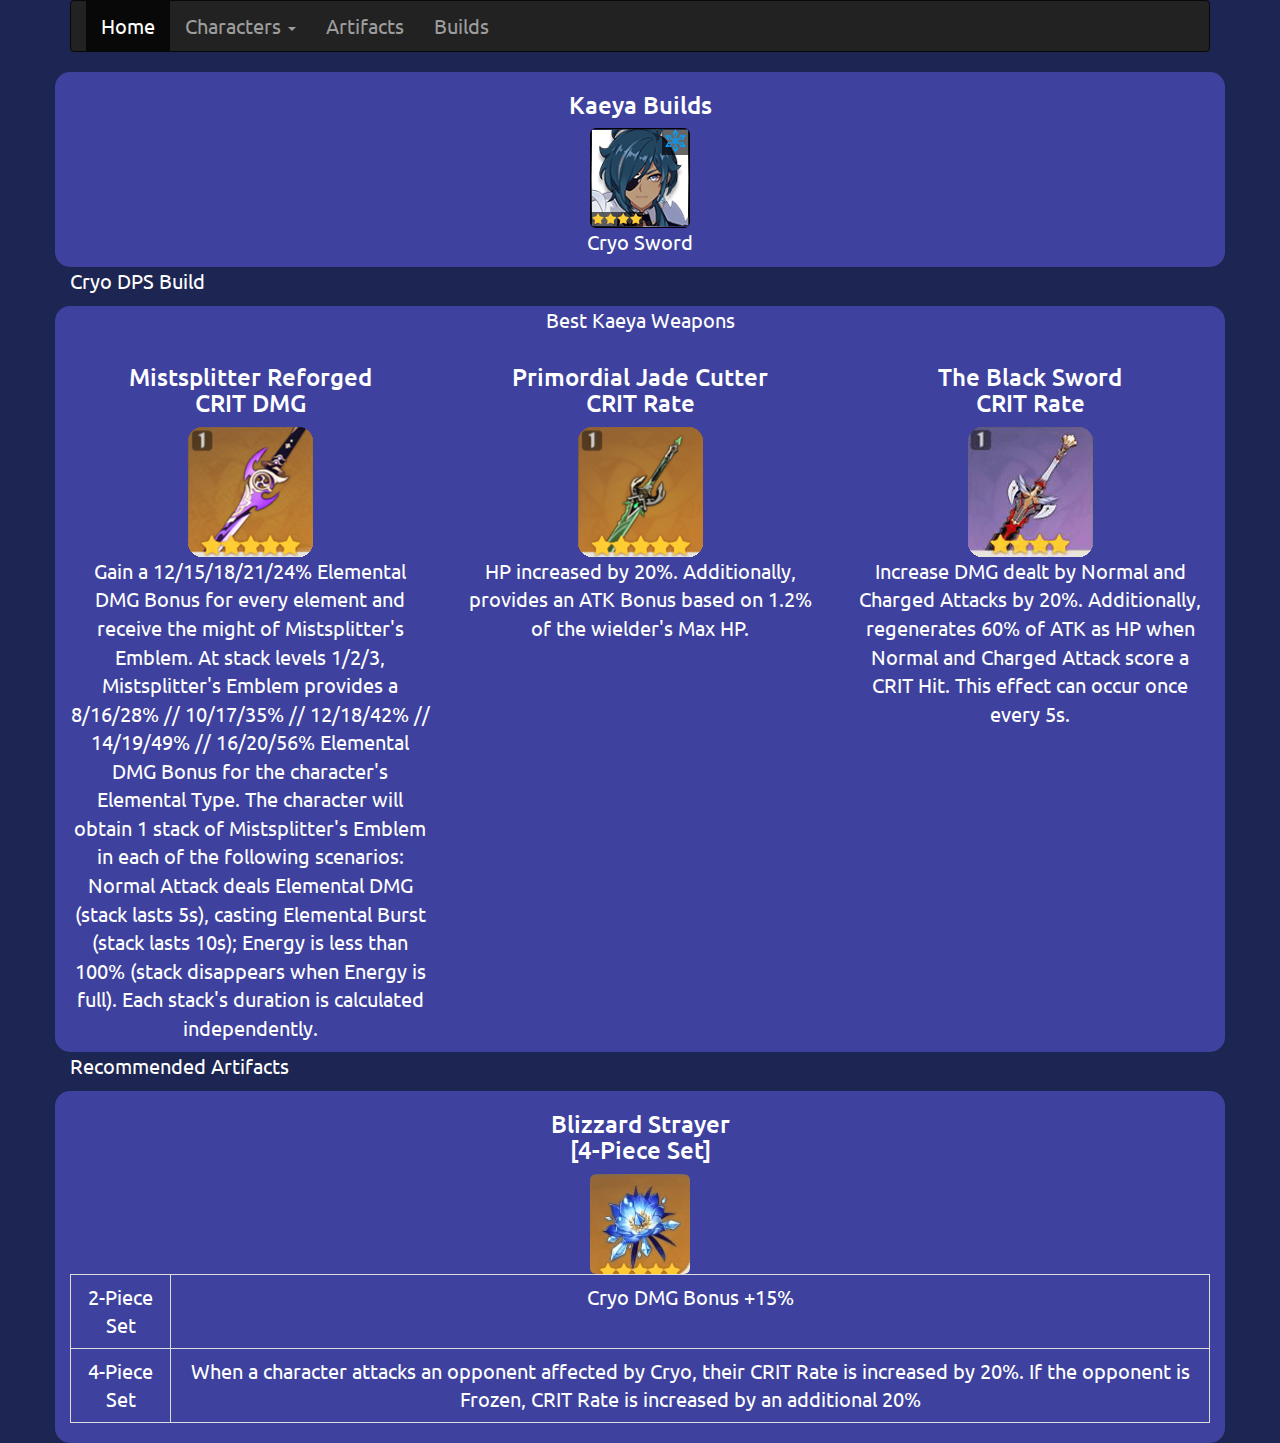
<file: build_page.html>
<!DOCTYPE html>
<html lang="en" dir="ltr">
  <head>
    <meta charset="utf-8">
    <title></title>
    <link rel="stylesheet" href="build_page_style.css">
    <link rel="stylesheet" href="https://maxcdn.bootstrapcdn.com/bootstrap/3.4.1/css/bootstrap.min.css">
    <script src="https://ajax.googleapis.com/ajax/libs/jquery/3.6.0/jquery.min.js"></script>
    <script src="https://maxcdn.bootstrapcdn.com/bootstrap/3.4.1/js/bootstrap.min.js"></script>
  </head>
  <body>
<div class="container">
  <nav class="navbar navbar-inverse">
  <div class="container-fluid">
    <ul class="nav navbar-nav">
      <li class="active"><a href="#">Home</a></li>
      <li class="dropdown">
        <a class="dropdown-toggle" data-toggle="dropdown" href="#">Characters
        <span class="caret"></span></a>
        <ul class="dropdown-menu">
          <li><a href="#">Arataki Itto</a></li>
          <li><a href="#">Diluc</a></li>
          <li><a href="#">Keya</a></li>
          <li><a href="#">Kamisato Ayato</a></li>
          <li><a href="#">Zhongli</a></li>
        </ul>
      </li>
      <li><a href="#">Artifacts</a></li>
      <li><a href="#">Builds</a></li>
    </ul>
  </div>
</nav>
  <div class="text-center row">
    <div class="col-sm-12">
      <h3>Kaeya Builds</h3>
      <img src="img/icons/keya/keya_ava.png" class="center-block img-rounded">
      <p>Cryo Sword</p>
    </div>
  </div>
  <p>Cryo DPS Build</p>
  <div class=" text-center row">
      <p>Best Kaeya Weapons</p>
    <div class="col-sm-4">
      <h3>Mistsplitter Reforged<br>CRIT DMG</h3>
      <img src="img/icons/keya/weapon_Mistsplitter_Reforged.png" class="img-rounded">
      <p>Gain a 12/15/18/21/24% Elemental DMG Bonus for every element and
        receive the might of Mistsplitter's Emblem. At stack levels 1/2/3,
        Mistsplitter's Emblem provides a 8/16/28% // 10/17/35% // 12/18/42% //
         14/19/49% // 16/20/56% Elemental DMG Bonus for the character's
         Elemental Type. The character will obtain 1 stack of Mistsplitter's
         Emblem in each of the following scenarios: Normal Attack deals
         Elemental DMG (stack lasts 5s), casting Elemental Burst (stack lasts
         10s); Energy is less than 100% (stack disappears when Energy is full).
         Each stack's duration is calculated independently.</p>
    </div>
    <div class="col-sm-4">
      <h3>Primordial Jade Cutter<br>CRIT Rate</h3>
      <img src="img/icons/keya/weapon_primordial.png" class="img-rounded">
      <p>HP increased by 20%. Additionally, provides an ATK Bonus based on 1.2%
        of the wielder's Max HP.</p>
    </div>
    <div class="col-sm-4">
      <h3>The Black Sword<br>CRIT Rate</h3>
      <img src="img/icons/keya/weapon_black_sword.png" class="img-rounded">
      <p>Increase DMG dealt by Normal and Charged Attacks by 20%. Additionally,
         regenerates 60% of ATK as HP when Normal and Charged Attack score a
         CRIT Hit. This effect can occur once every 5s.</p>
    </div>
  </div>
  <p>Recommended Artifacts</p>
  <div class=" text-center row">
    <div class="fr-col-srtifacts img-rounded">
    <div class="col-sm-12">
      <h3>Blizzard Strayer<br>[4-Piece Set]</h3>
      <img src="img/icons/keya/SnowsweptMemory.png" class="center-block img-rounded">
      <table class="table table-bordered">
    <tbody>
      <tr>
        <td>2-Piece Set</td>
        <td>Cryo DMG Bonus +15%</td>
      </tr>
      <tr>
        <td>4-Piece Set</td>
        <td>When a character attacks an opponent affected by Cryo, their CRIT
          Rate is increased by 20%. If the opponent is Frozen, CRIT Rate is
          increased by an additional 20%</td>
      </tr>
    </tbody>
  </table>
    </div>
  </div>
  </div>
</div>
  </body>
</html>
</file>
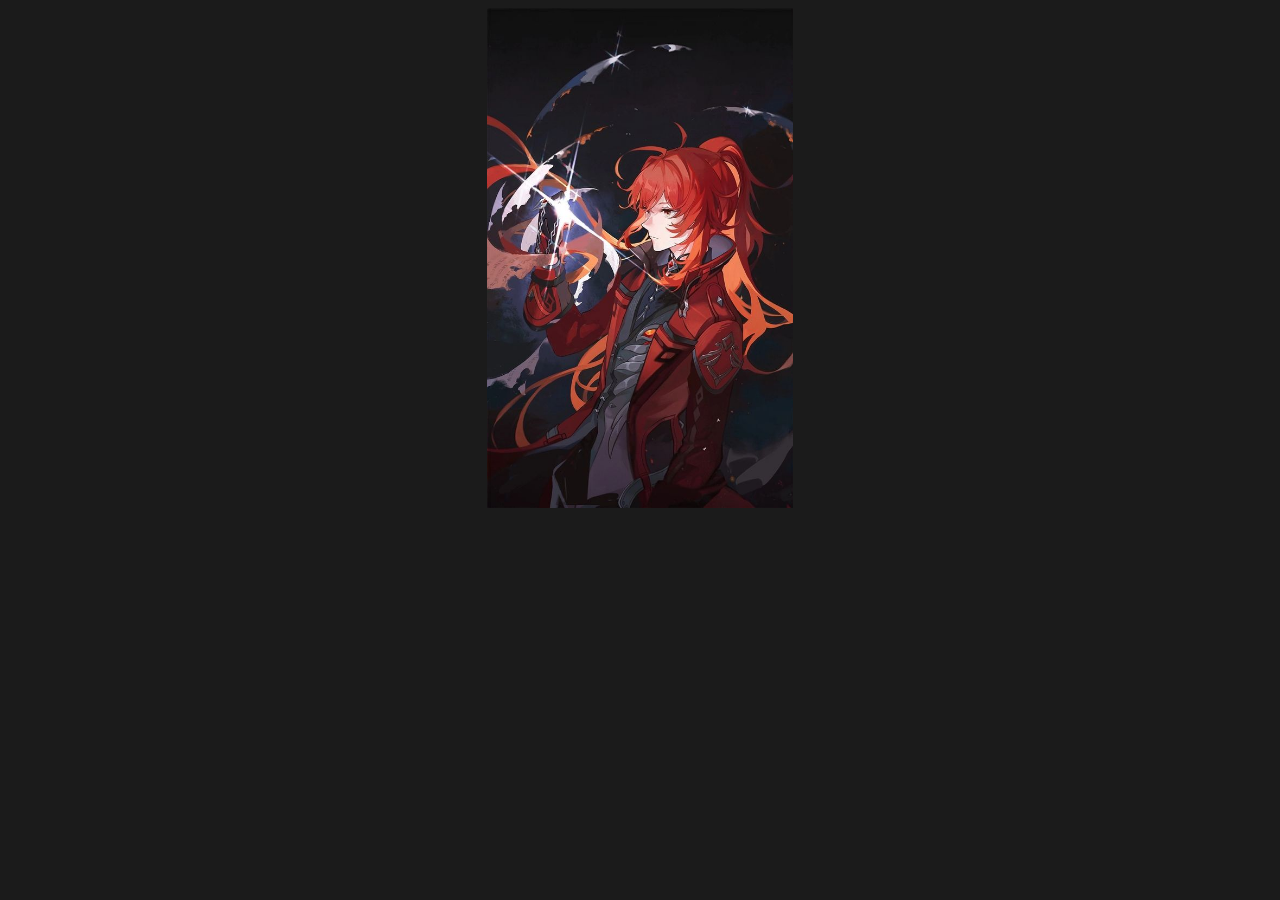
<file: test_page/test_page.html>
<!DOCTYPE html>
<html lang="en" dir="ltr">
  <head>
    <meta charset="utf-8">
    <title></title>
    <link rel="stylesheet" href="test_page.css">
  </head>
  <body>
    <div class="container">
      <div class="center_block">
        <div id="rect1"></div>
        <img id="img_diluc" src="../img/icons/diluc/build_ava.png" alt="">
      </div>
    </div>
  </body>
</html>
</file>
<file: build_page_style.css>
@import url('https://fonts.googleapis.com/css2?family=Josefin+Sans:wght@600&family=Ubuntu:wght@700&display=swap');
body{
  background-color: #1D2552 !important;
  color: white !important;
  font-family: Ubuntu !important;
  font-size: 20px !important;
}
.row{
  background-color: #3E429E;
  border-radius: 15px;
}
</file>
<file: test_page/test_page.css>
body{
  background: #1B1B1B;
}
.center_block{
  position: relative;
  display: flex;
  flex-direction: column;
  flex-wrap: wrap;
  justify-content: center;
  align-items: center;
}
#img_diluc{
  position: relative;
  height: 500px;
  width: auto;
  cursor: pointer;
  pointer-events : none;
  z-index: 2;
}
#rect1{
  position: absolute;
  width:200px;
  height: 10px;
  background-color: pink;
  transition: 0.7s;
  z-index: 1;
}
@keyframes run {
  0% {
    width:200px;
    height: 10px;
  }
  50%{
    width:600px;
    height: 10px;
  }
  100% {
    width:600px;
    height: 200px;
   }
}
#rect1:hover{
 -webkit-animation: slide 0.5s forwards;
 -webkit-animation-name: run;
 -webkit-animation-duration: 1s;
}
</file>
